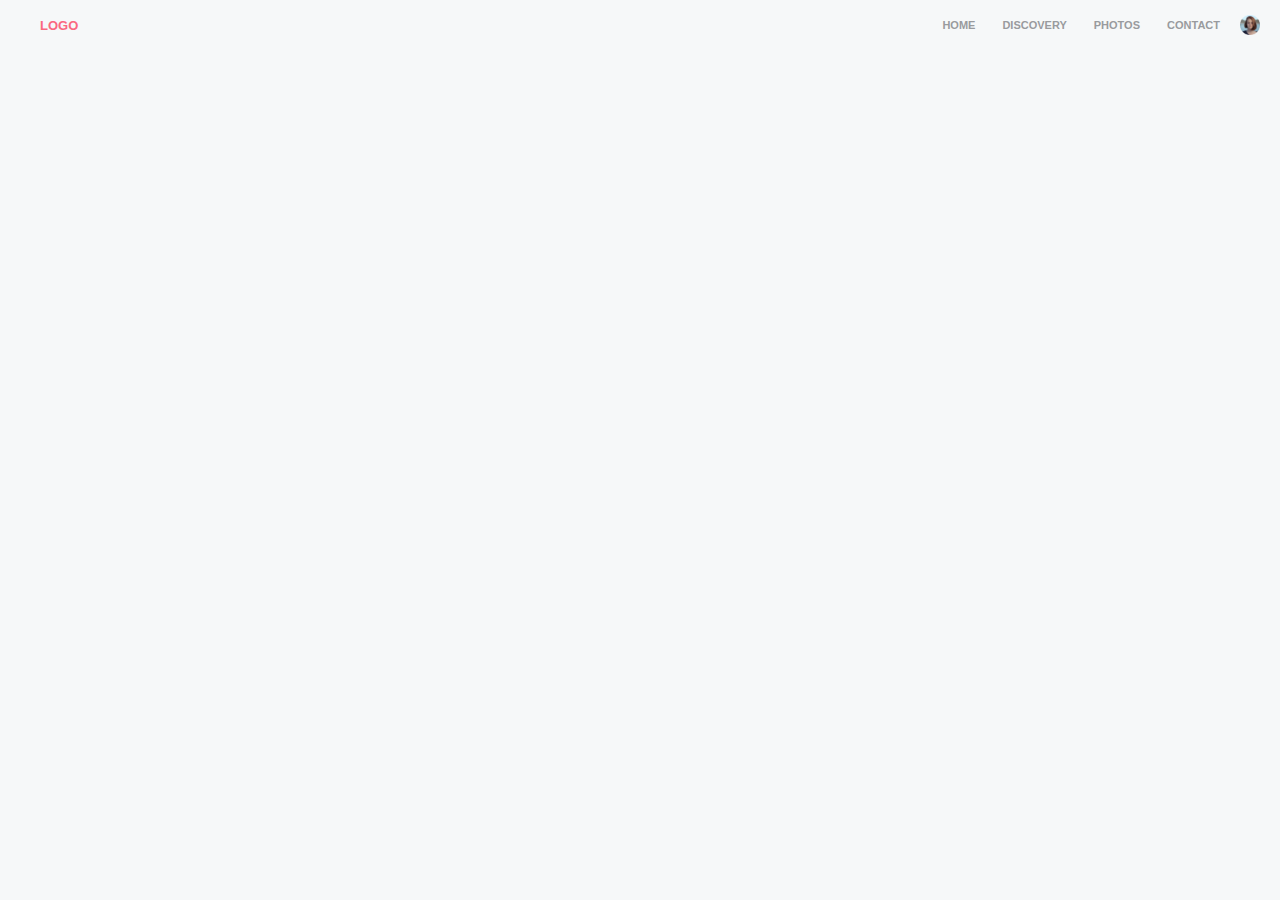
<file: index.html>
<!DOCTYPE html>
<html lang="en">
<head>
    <meta charset="UTF-8">
    <meta name="viewport" content="width=device-width, initial-scale=1.0">
    <title>JSONPlaceholder Posts</title>

    <link href="style.css" rel="stylesheet">
</head>


<body>
    <header>
        <div class="menu-icon" onclick="toggleMenu()">
            <div class="bar"></div>
            <div class="bar"></div>
            <div class="bar"></div>
        </div>
        <div class="logo">LOGO</div>
        <nav id="navbar">
            <ul>
                <li class="nav-logo">LOGO</li>
                <li><a href="page1.html" class="nav-link"><img src="./images/home.png" alt=""> HOME</a></li>
                <li><a href="page2.html" class="nav-link"><img src="./images/discover.png" alt=""> DISCOVERY</a></li>
                <li><a href="index.html" class="nav-link"><img src="./images/photos.png" alt=""> PHOTOS</a></li>
                <li><a href="#" class="nav-link"><img src="./images/mail.png" alt=""> CONTACT</a></li>
                <li class="nav-item profile"><a href="#" class="nav-link"><img src="./images/imageSmall.png" alt=""> PROFILE</a></li>
            </ul>
        </nav>
    </header>




    <div id="post-container">
    </div>
    <script src="script.js"></script>



    
<footer id="footer">
    <div class="footer-content">
        <div class="footer_firstpart">
        <div class="logo_footer">LOGO</div>
        <div class="footer-columns">
            <div class="footer-column-special">
            <a href="#">HOME</a>
            <a href="#">DISCOVERY</a>
            <a href="#">PHOTOS</a>
            <a href="#">CONTACT</a>
            </div>
            <div class="footer-column">
            <a href="#">ABOUT</a>
            <a href="#">TESTIMONIALS</a>
            <a href="#">HELP</a>
            <a href="#">ADVERTISE</a>
            </div>
            <div class="footer-column">
            <a href="#">TERMS</a>
            <a href="#">INTEGRATIONS</a>
            <a href="#">GUIDLINES</a>
            <a href="#">CAREERS</a>
            </div>
        </div>
    </div>
    <div class="footer_secondpart">
        <div class="footer_section_box">
            <div class="search-box">
                <input type="text" placeholder="Email" aria-label="Email">
                <button type="submit" class="arrow-button"></button>
            </div>
            <p class="footer-text">Stay in touch with us for the freshest products!</p>
        </div>
        
        
        <div class="footer-social">
            <a href="#"><img src="./images/instagram.png" alt="Instagram"></a>
            <a href="#"><img src="./images/twitter.png" alt="Twitter"></a>
            <a href="#"><img src="./images/facebook.png" alt="Facebook"></a>
            <a href="#"><img src="./images/path.png" alt="Path"></a>
        </div>
        </div>
    </div>
</footer>
    
<script src="HeaderFooter.js"></script>
<script src="trending.js"></script>
</body>
</html>
</file>
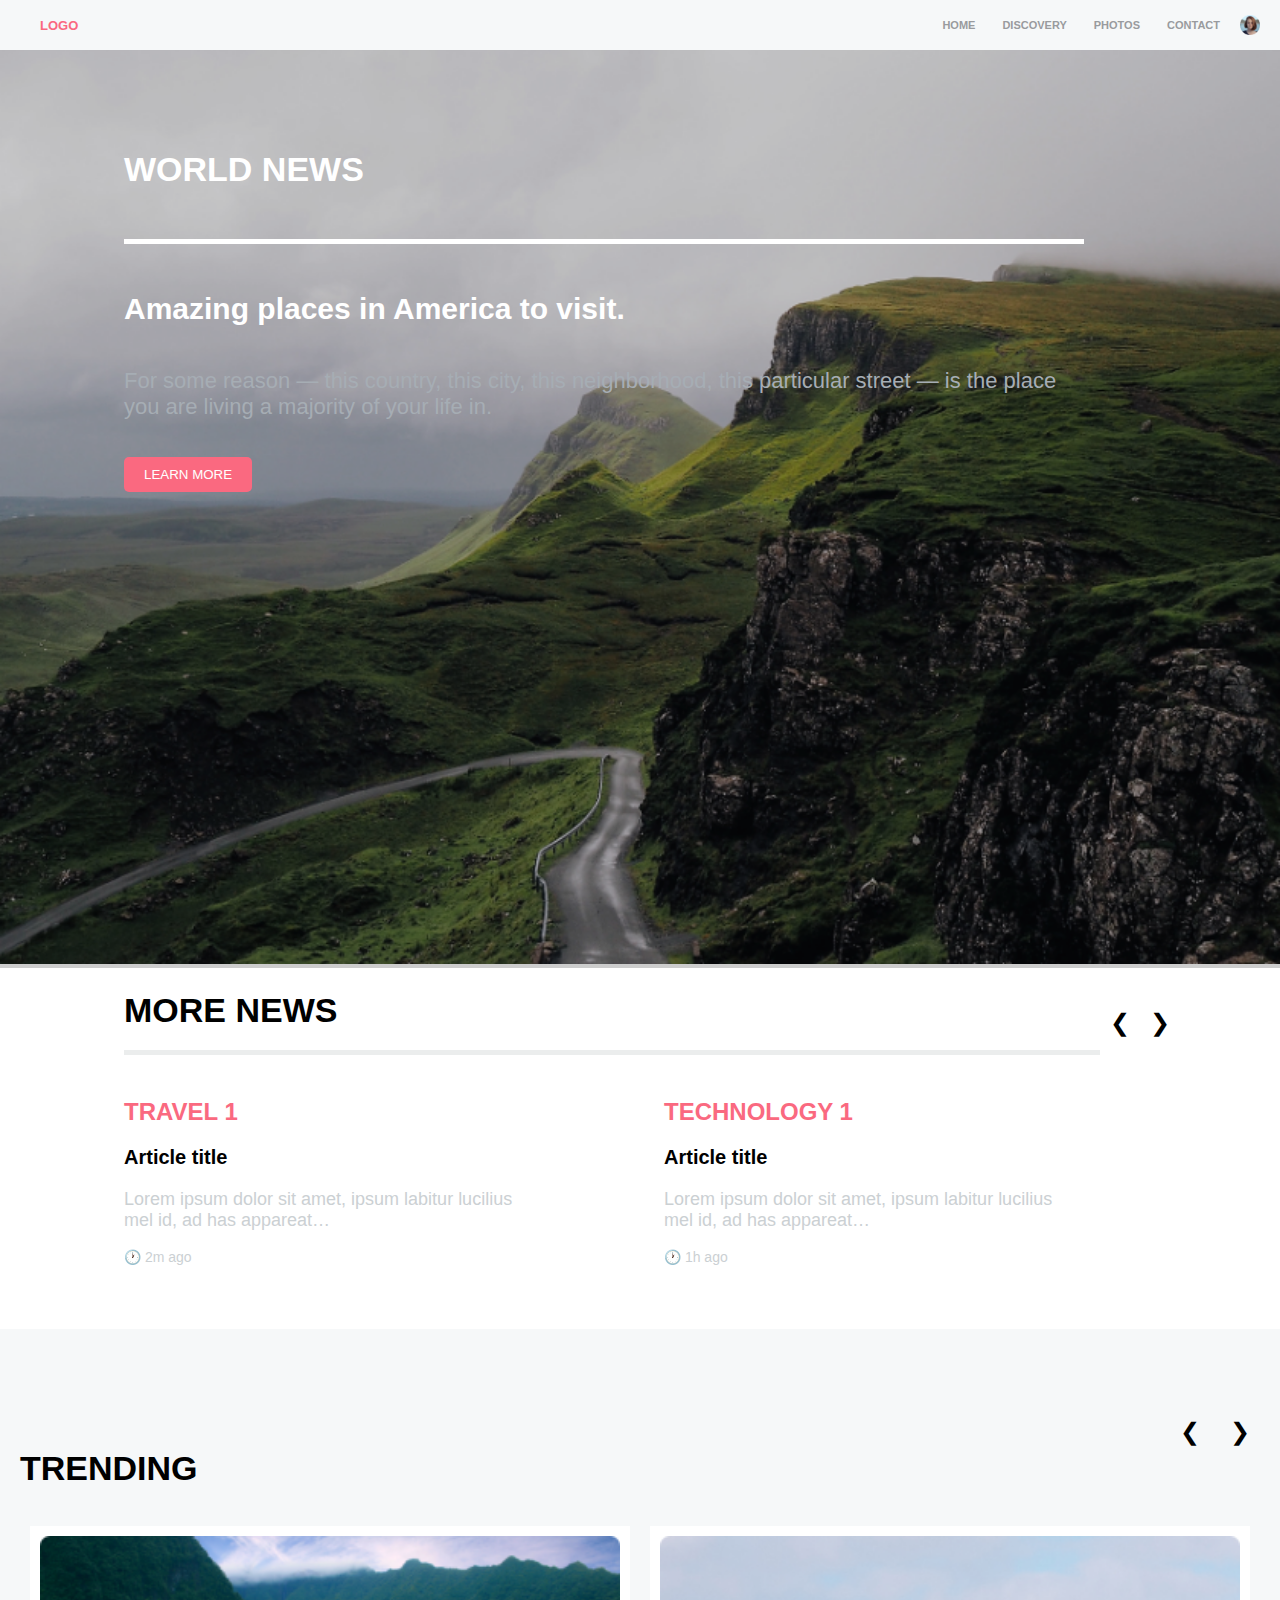
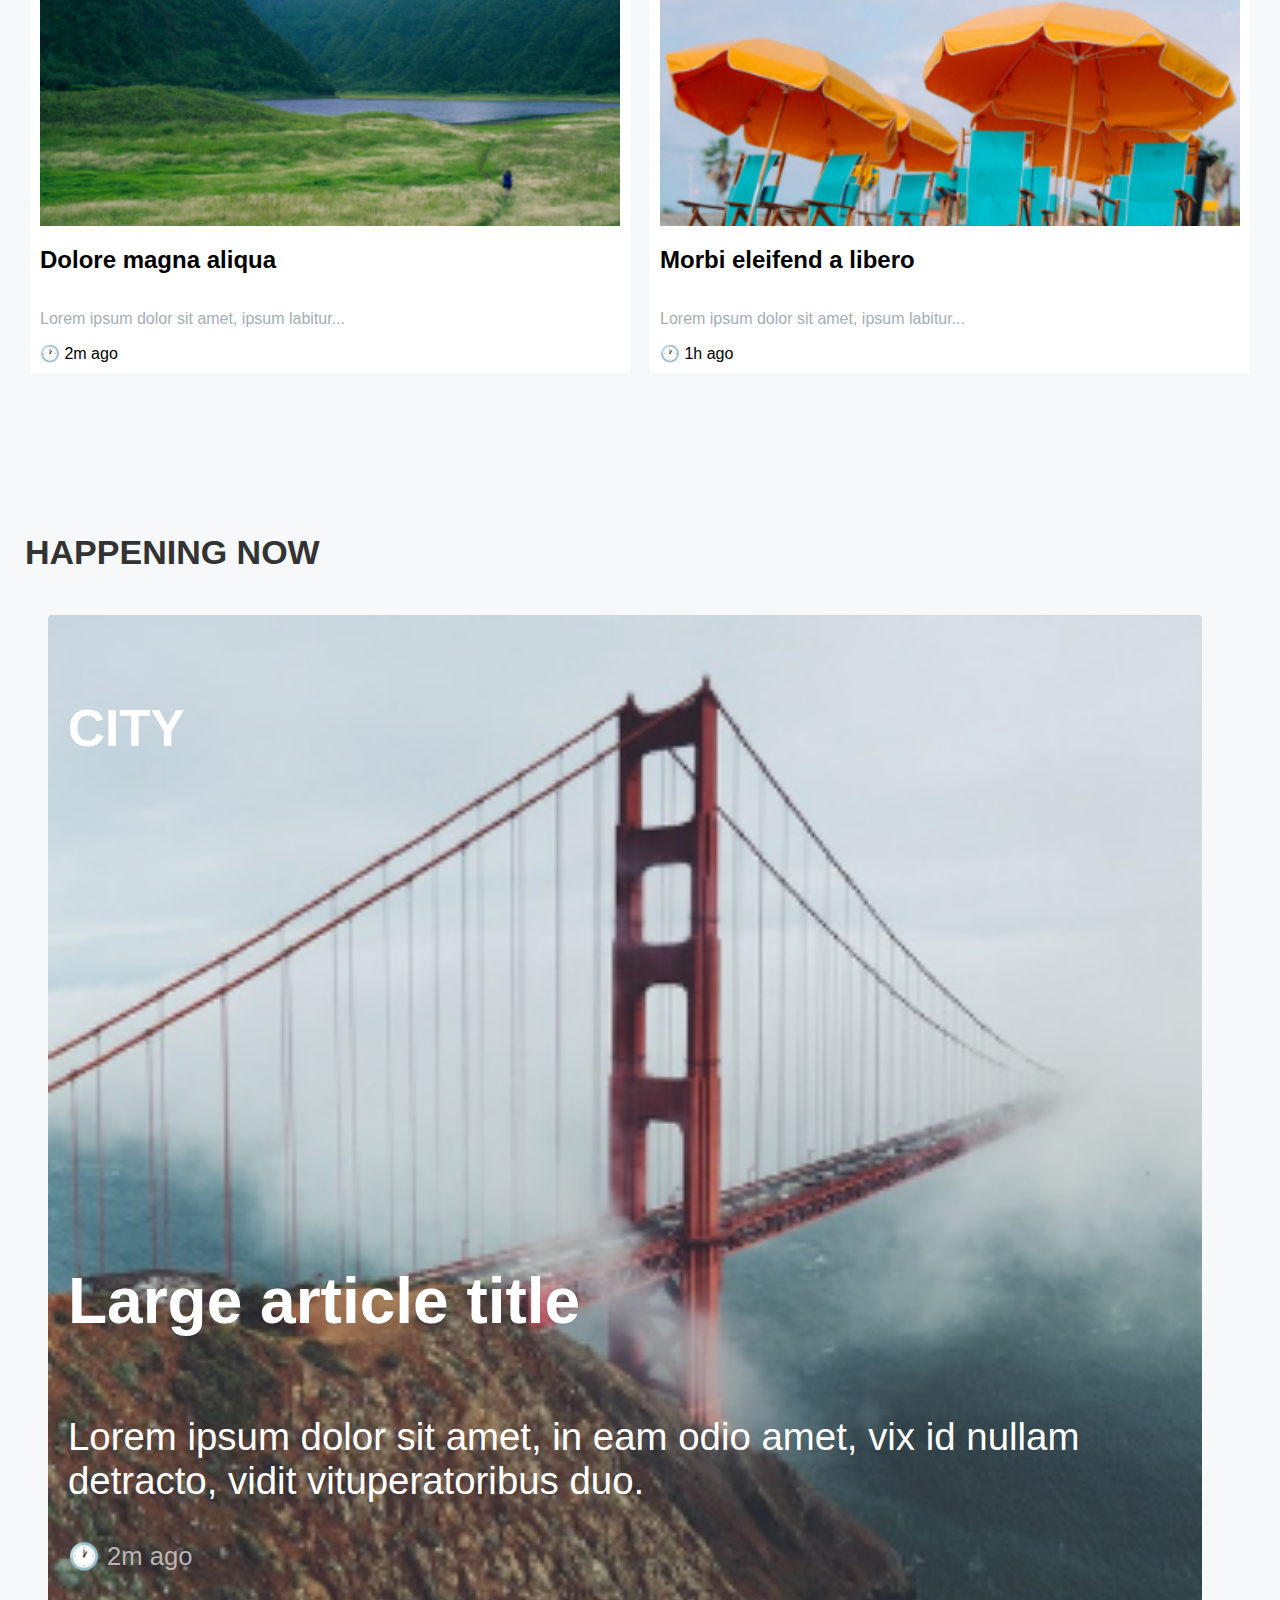
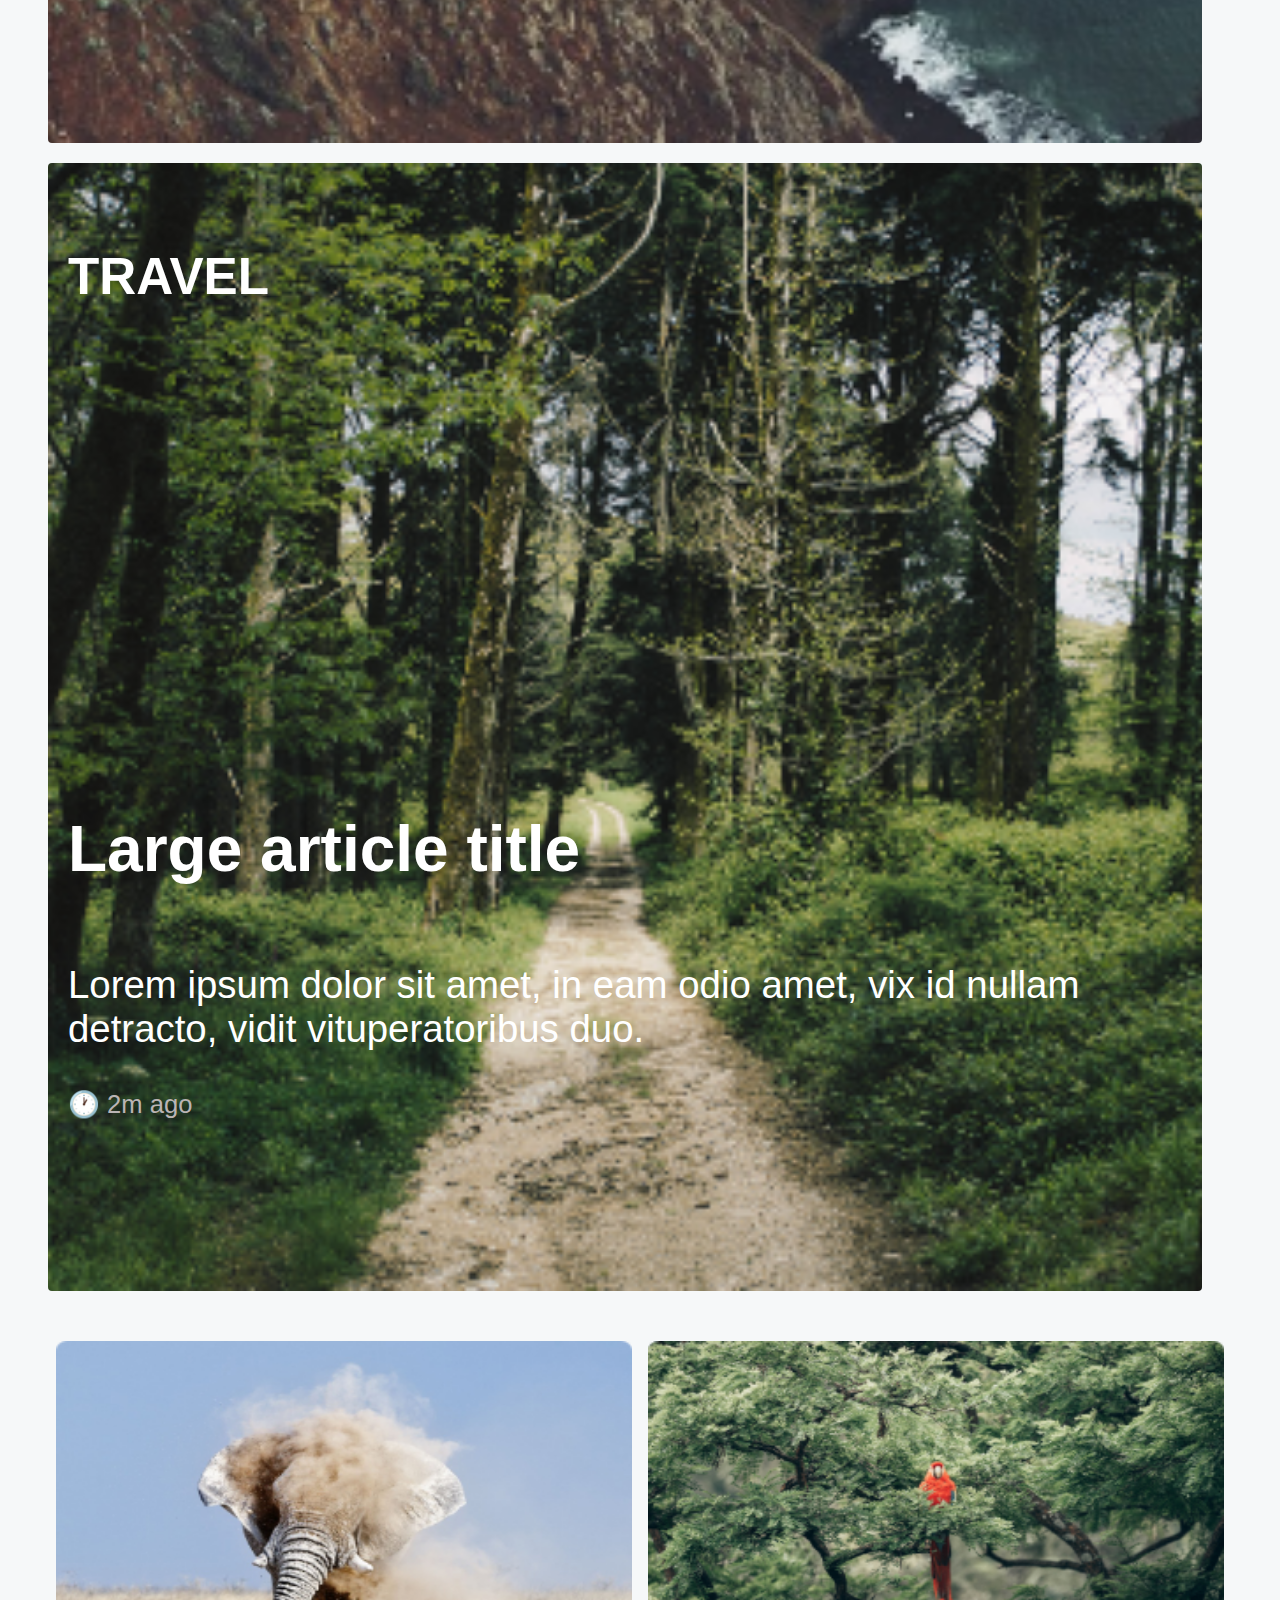
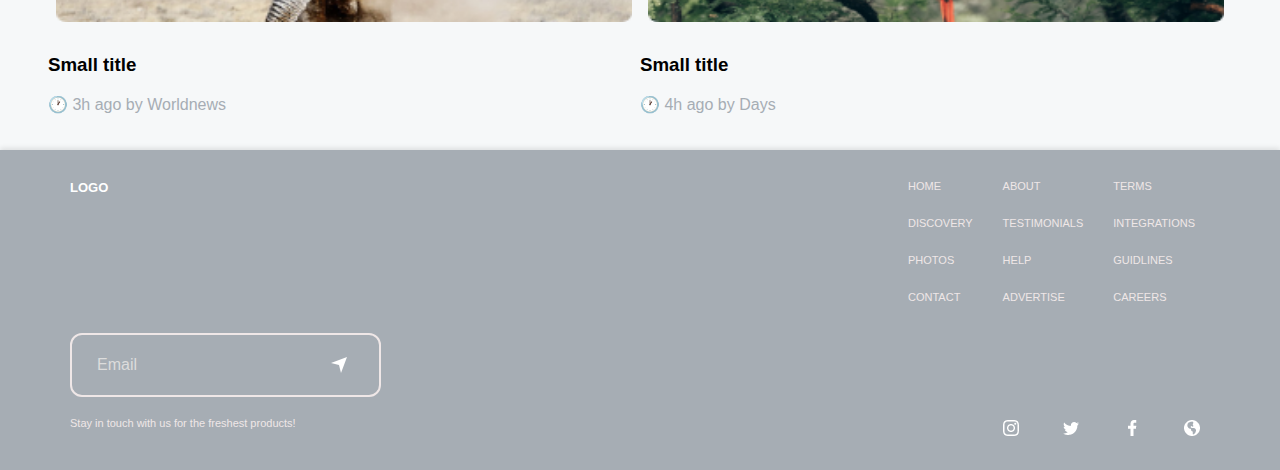
<file: page1.html>
<!DOCTYPE html>
<html lang="en">
<head>
    <meta charset="UTF-8">
    <meta name="viewport" content="width=device-width, initial-scale=1.0">
    <title>News Website</title>
    <link rel="stylesheet" href="page1.css">
</head>
<body>
<!-- ___________________________________________  header ____________________________________________ -->
    <header>
        <div class="menu-icon" onclick="toggleMenu()">
            <div class="bar"></div>
            <div class="bar"></div>
            <div class="bar"></div>
        </div>
        <div class="logo">LOGO</div>
        <nav id="navbar">
            <ul>
                <li class="nav-logo">LOGO</li>
                <li><a href="page1.html" class="nav-link"><img src="./images/home.png" alt=""> HOME</a></li>
                <li><a href="page2.html" class="nav-link"><img src="./images/discover.png" alt=""> DISCOVERY</a></li>
                <li><a href="index.html" class="nav-link"><img src="./images/photos.png" alt=""> PHOTOS</a></li>
                <li><a href="#" class="nav-link"><img src="./images/mail.png" alt=""> CONTACT</a></li>
                <li class="nav-item profile"><a href="#" class="nav-link"><img src="./images/imageSmall.png" alt=""> PROFILE</a></li>
            </ul>
        </nav>
    </header>
    <div id="profile-popup" class="profile-popup">
      <div class="popup-content">
          <span class="close">&times;</span>
          <img src="./images/imageBig.png" alt="News Image" class="slide-image">
      </div>
  </div>

<!-- ___________________________________________  world news ____________________________________________ -->
       
    <section class="world-news">
        <div class="slider-container">

          <div class="slide">
          <div class="slideTopBottom">
            <div class="slide-top">
              <img src="./images/WorldNewsImage.png" alt="News Image" class="slide-image">
              <div class="slide-text">
                <h2 class="titleOnPic">WORLD NEWS</h2>
                <h1 class="titleOnPic2">Amazing places in America to visit.</h1>
                <p class="titleOnPic3">For some reason — this country, this city, this neighborhood, this particular street — is the place you are living a majority of your life in.</p>
                <button class="learn-more-btn">LEARN MORE</button>
              </div>
            </div>
            <div class="slide-bottom">
              <div class="WorldNewsMoreMain">
                <div class="WorldNewsMoreHeader">
                  <h1 class="WorldNewsMorePart1Title">MORE NEWS</h1>
                  <div class="slide-navigation">
                    <a class="prev" onclick="changeSlide(-1)">&#10094;</a>
                    <a class="next" onclick="changeSlide(1)">&#10095;</a>
                  </div>
                </div>
                <div class="WorldNewsMorePart2">
                  <div class="WorldNewsMorePart2First">
                    <h2 class="titleUnderPic">TRAVEL 1</h2>
                    <h3 class="titleUnderPic2">Article title</h3>
                    <p class="titleUnderPic3">Lorem ipsum dolor sit amet, ipsum labitur lucilius mel id, ad has appareat…</p>
                    <p class="titleUnderPic4">🕐 2m ago</p>
                  </div>
                  <div class="WorldNewsMorePart2Second">
                    <h2 class="titleUnderPic">TECHNOLOGY 1</h2>
                    <h3 class="titleUnderPic2">Article title</h3>
                    <p class="titleUnderPic3">Lorem ipsum dolor sit amet, ipsum labitur lucilius mel id, ad has appareat…</p>
                    <p class="titleUnderPic4">🕐 1h ago</p>                  </div>
                </div>
              </div>
            </div>
          </div>
          </div>

  <div class="slide">
          <div class="slideTopBottom">
            <div class="slide-top">
              <img src="./images/WorldNewsImage2.png" alt="News Image" class="slide-image">
              <div class="slide-text">
                <h2 class="titleOnPic">WORLD NEWS 2</h2>
                <h1 class="titleOnPic2">Amazing places in America to visit 2.</h1>
                <p class="titleOnPic3">For some reason 2 — this country, this city, this neighborhood, this particular street — is the place you are living a majority of your life in.</p>
                <button class="learn-more-btn">LEARN MORE</button>
              </div>
            </div>
            <div class="slide-bottom">
              <div class="WorldNewsMoreMain">
                <div class="WorldNewsMoreHeader">
                  <h1 class="WorldNewsMorePart1Title">MORE NEWS</h1>
                  <div class="slide-navigation">
                    <a class="prev" onclick="changeSlide(-1)">&#10094;</a>
                    <a class="next" onclick="changeSlide(1)">&#10095;</a>
                  </div>
                </div>
                <div class="WorldNewsMorePart2">
                  <div class="WorldNewsMorePart2First">
                    <h2 class="titleUnderPic">TRAVEL 2</h2>
                    <h3 class="titleUnderPic2">Article title 2</h3>
                    <p class="titleUnderPic3">Lorem ipsum dolor sit amet, ipsum labitur lucilius mel id, ad has appareat…</p>
                    <p class="titleUnderPic4">🕐 2m ago</p>
                  </div>
                  <div class="WorldNewsMorePart2Second">
                    <h2 class="titleUnderPic">TECHNOLOGY 2</h2>
                    <h3 class="titleUnderPic2">Article title 2</h3>
                    <p class="titleUnderPic3">Lorem ipsum dolor sit amet, ipsum labitur lucilius mel id, ad has appareat…</p>
                    <p class="titleUnderPic4">🕐 1h ago</p>                  </div>
                </div>
              </div>
            </div>
          </div>
          </div>
        </div>
      </section>
      <script src="WorldNews.js"></script>
      
<!-- ____________________________________________  trending ____________________________________________ -->

<section class="uni-trending-section">
  <div class="trending-title-container">
    <h2 class="trending-title">TRENDING</h2>
    <!-- Slider controls -->
    <div class="trending-controls">
      <a class="uni-slider-prev">&#10094;</a>
      <a class="uni-slider-next">&#10095;</a>
    </div>
  </div>
  <div class="uni-slider-container">
  </div>
</section>

<!-- ___________________________________________  HAPPENING NOW ____________________________________________ -->

    <section class="happening-now">
      <h1 class="happeningTitle">HAPPENING NOW</h1>
      <div class="MainHappening"> 
      <div class="MainDivOfCards">
        <section class="card large" id="city">
            <h2 class="happeningTitleSmall">CITY</h2>
            <div class="content">
                <h3 class="happeningTitleSmall2">Large article title</h3>
                <p class="happeningTitleSmall3">Lorem ipsum dolor sit amet, in eam odio amet, vix id nullam detracto, vidit vituperatoribus duo.</p>
                <time class="happeningTitleSmall4">🕐 2m ago</time>
            </div>
        </section>
        <section class="card large" id="travel">
          <h2 class="happeningTitleSmall">TRAVEL</h2>
            <div class="content">
              <h3 class="happeningTitleSmall2">Large article title</h3>
              <p class="happeningTitleSmall3">Lorem ipsum dolor sit amet, in eam odio amet, vix id nullam detracto, vidit vituperatoribus duo.</p>
              <time class="happeningTitleSmall4">🕐 2m ago</time>
          </div>
        </section>
      </div>

      <div class="MainDivOfHappening">
        <section class="card small" id="news">
          <div class="happening1">
            <img src="./images/happening3.png" alt="News Image" class="happening1img">
            <h3 class="happeningSmallTitle">Small title</h3>
            <p class="happeningSmallText">🕐 3h ago by Worldnews</p>
          </div>
          <div class="happening2">
            <img src="./images/happening4.png" alt="News Image" class="happening1img">
            <h3 class="happeningSmallTitle">Small title</h3>
            <p class="happeningSmallText">🕐 4h ago by Days</p>
          </div>
          <div class="happening3">
            <img src="./images/happening5.png" alt="News Image" class="happening1img">
            <h3 class="happeningSmallTitle">Small title</h3>
            <p class="happeningSmallText">🕐 3h ago by Monica</p>
          </div>
        </section>
      </div>
    </div>
  </section>

<!-- ___________________________________________  footer ____________________________________________ -->

<footer id="footer">
    <div class="footer-content">
        <div class="footer_firstpart">
        <div class="logo_footer">LOGO</div>
        <div class="footer-columns">
            <div class="footer-column-special">
            <a href="#">HOME</a>
            <a href="#">DISCOVERY</a>
            <a href="#">PHOTOS</a>
            <a href="#">CONTACT</a>
            </div>
            <div class="footer-column">
            <a href="#">ABOUT</a>
            <a href="#">TESTIMONIALS</a>
            <a href="#">HELP</a>
            <a href="#">ADVERTISE</a>
            </div>
            <div class="footer-column">
            <a href="#">TERMS</a>
            <a href="#">INTEGRATIONS</a>
            <a href="#">GUIDLINES</a>
            <a href="#">CAREERS</a>
            </div>
        </div>
    </div>
    <div class="footer_secondpart">
        <div class="footer_section_box">
            <div class="search-box">
                <input type="text" placeholder="Email" aria-label="Email">
                <button type="submit" class="arrow-button"></button>
            </div>
            <p class="footer-text">Stay in touch with us for the freshest products!</p>
        </div>
        
        
        <div class="footer-social">
            <a href="#"><img src="./images/instagram.png" alt="Instagram"></a>
            <a href="#"><img src="./images/twitter.png" alt="Twitter"></a>
            <a href="#"><img src="./images/facebook.png" alt="Facebook"></a>
            <a href="#"><img src="./images/path.png" alt="Path"></a>
        </div>
        </div>
    </div>
</footer>
    
<script src="HeaderFooter.js"></script>
<script src="trending.js"></script>

</body>
</html>
</file>
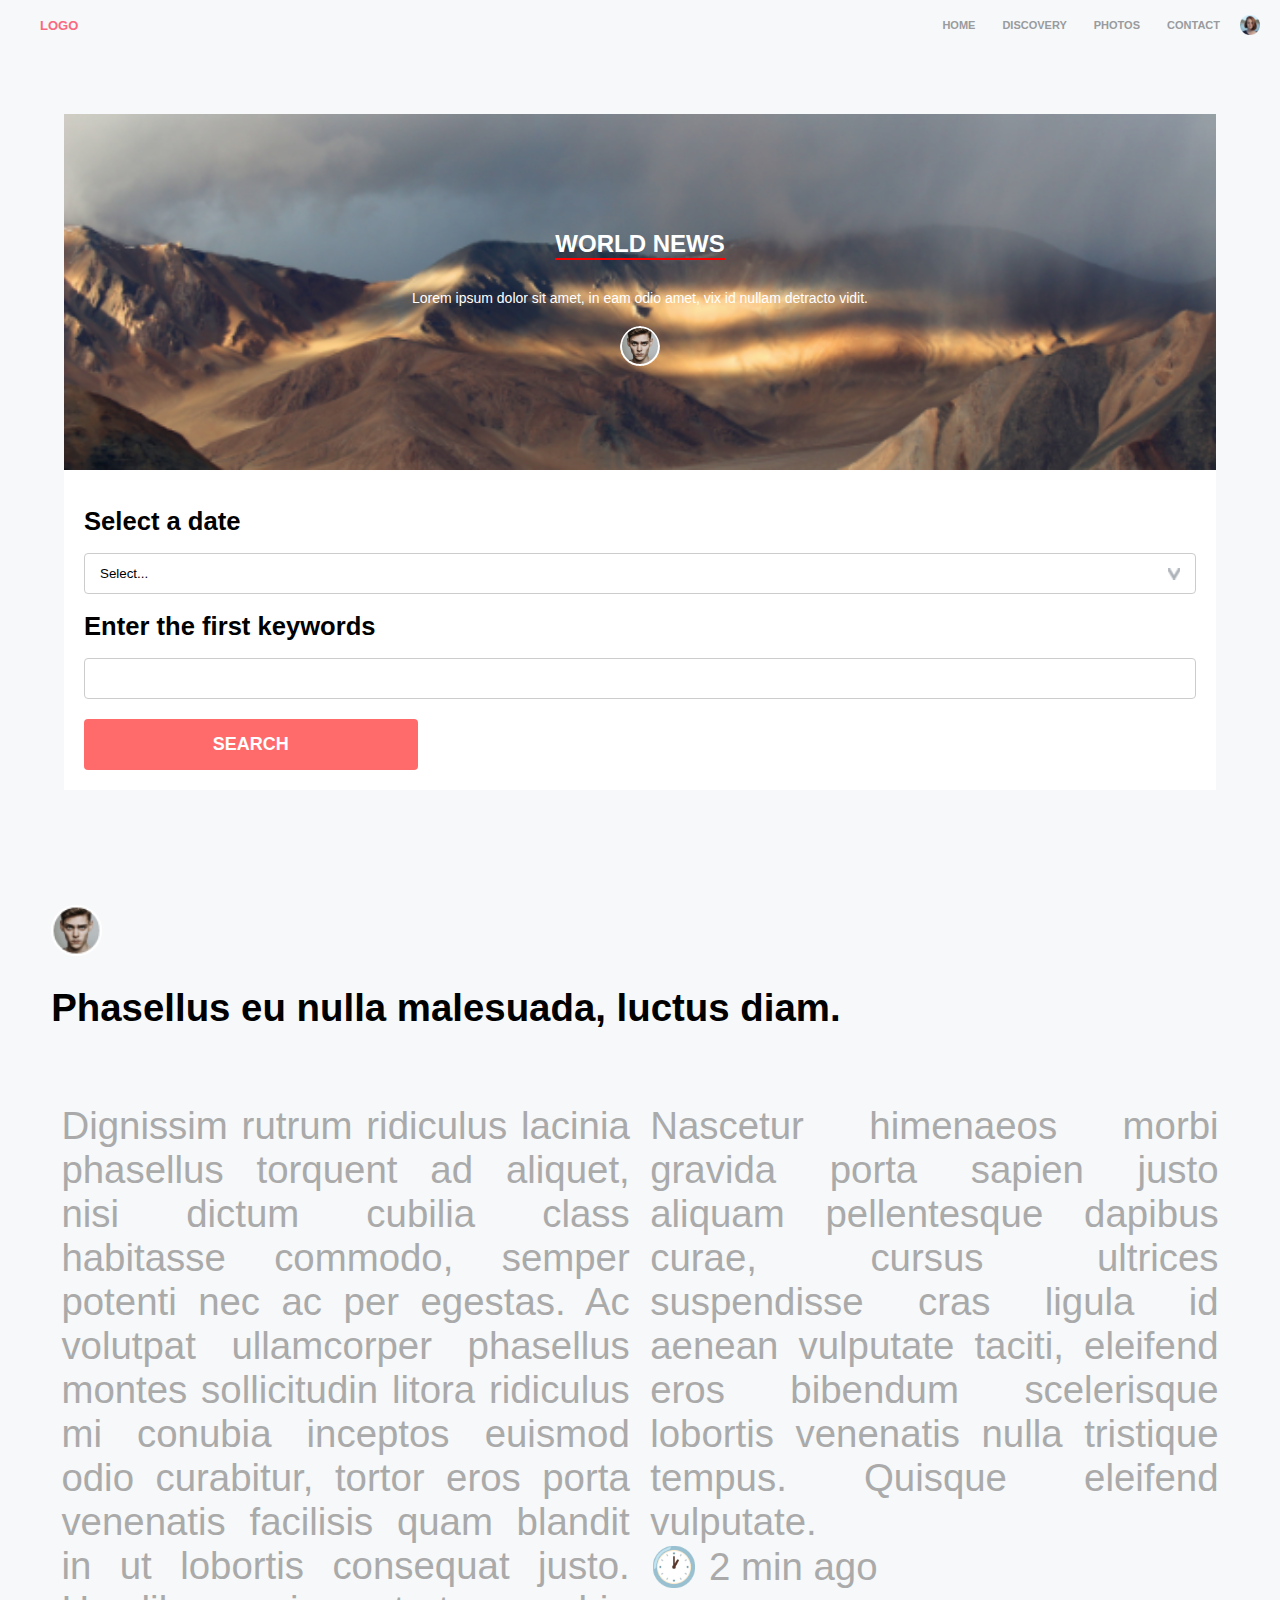
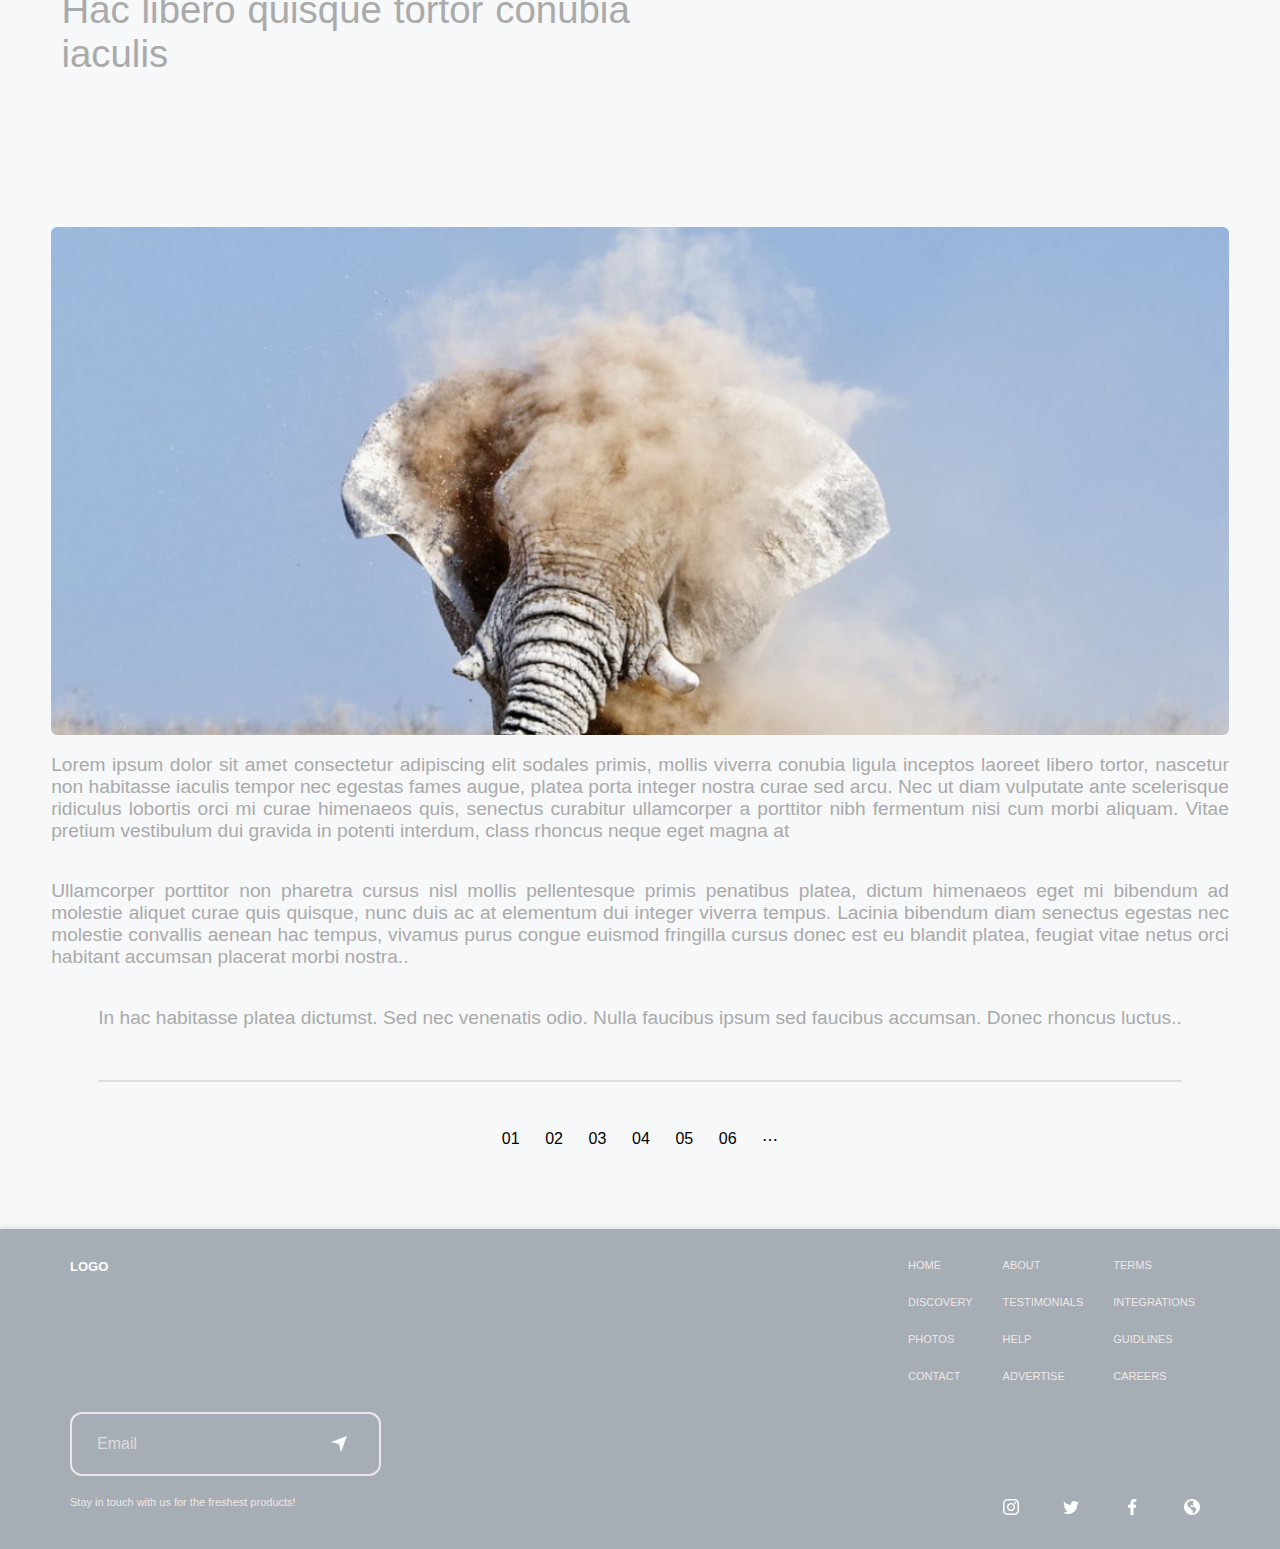
<file: page2.html>
<!DOCTYPE html>
<html lang="en">
<head>
    <meta charset="UTF-8">
    <meta name="viewport" content="width=device-width, initial-scale=1.0">
    <title>News Website</title>
    <link rel="stylesheet" href="page2.css">
</head>
<body>
<!-- ___________________________________________  header ____________________________________________ -->
    <header>
        <div class="menu-icon" onclick="toggleMenu()">
            <div class="bar"></div>
            <div class="bar"></div>
            <div class="bar"></div>
        </div>
        <div class="logo">LOGO</div>
        <nav id="navbar">
            <ul>
                <li class="nav-logo">LOGO</li>
                <li><a href="page1.html" class="nav-link"><img src="./images/home.png" alt=""> HOME</a></li>
                <li><a href="page2.html" class="nav-link"><img src="./images/discover.png" alt=""> DISCOVERY</a></li>
                <li><a href="index.html" class="nav-link"><img src="./images/photos.png" alt=""> PHOTOS</a></li>
                <li><a href="#" class="nav-link"><img src="./images/mail.png" alt=""> CONTACT</a></li>
                <li class="nav-item profile"><a href="#" class="nav-link"><img src="./images/imageSmall.png" alt=""> PROFILE</a></li>
            </ul>
        </nav>
    </header>
    <div id="profile-popup" class="profile-popup">
      <div class="popup-content">
          <span class="close">&times;</span>
          <img src="./images/imageBig.png" alt="News Image" class="slide-image">
      </div>
  </div>

<!-- ___________________________________________  world news ____________________________________________ -->
       
<section class="worldnews"> 
     <section class="hero">
        <section class="hero1">
            <h1>WORLD NEWS</h1>
            <p>Lorem ipsum dolor sit amet, in eam odio amet, vix id nullam detracto vidit.</p>
            <div class="profile-image">
                <img src="./images/avatar.png" alt="Profile Image">
            </div>
        </section>
    </section>

    <div class="search-container">
        <form class="search-form">
            <div class="form-group">
                <h1 class="textforbox">Select a date</h1>
                <select id="date-select" class="form-control">
                    <option value="" disabled selected>Select...</option>
                </select>
            </div>
            
            <div class="form-group">
                <h1 class="textforbox">Enter the first keywords</h1>
                <input type="text" id="keyword-input" class="form-control" placeholder="">
            </div>
            
            <button type="submit" class="search-button">SEARCH</button>
        </form>
    </div>
</section>   
<!-- ____________________________________________  article 1 ____________________________________________ -->

<section class="article1">
    <div class="imageTitle">
    <img src="./images/avatar.png" alt="avatar Image" class="avatarImage">
    <h1 class="articleTitle">Phasellus eu nulla malesuada, luctus diam.</h1>
    </div>
    <div class="texts">
        <p class="articleText"> Dignissim rutrum ridiculus lacinia phasellus torquent ad aliquet, nisi dictum cubilia class habitasse commodo, semper potenti nec ac per egestas. Ac volutpat ullamcorper phasellus montes sollicitudin litora ridiculus mi conubia inceptos euismod odio curabitur, tortor eros porta venenatis facilisis quam blandit in ut lobortis consequat justo. Hac libero quisque tortor conubia iaculis </p>
        <p class="articleText"> Nascetur himenaeos morbi gravida porta sapien justo aliquam pellentesque dapibus curae, cursus ultrices suspendisse cras ligula id aenean vulputate taciti, eleifend eros bibendum scelerisque lobortis venenatis nulla tristique tempus. Quisque eleifend vulputate. <br> 🕐 2 min ago</p>
    
    </div>
</section>


<!-- ___________________________________________  article 2 ____________________________________________ -->
<section class="article2">
    <img src="./images/page2image2.png" alt="content Image" class="contentImage">
    <p class="article2Text"> Lorem ipsum dolor sit amet consectetur adipiscing elit sodales primis, mollis viverra conubia ligula inceptos laoreet libero tortor, nascetur non habitasse iaculis tempor nec egestas fames augue, platea porta integer nostra curae sed arcu. Nec ut diam vulputate ante scelerisque ridiculus lobortis orci mi curae himenaeos quis, senectus curabitur ullamcorper a porttitor nibh fermentum nisi cum morbi aliquam. Vitae pretium vestibulum dui gravida in potenti interdum, class rhoncus neque eget magna at </p>
    <p class="article2Text"> Ullamcorper porttitor non pharetra cursus nisl mollis pellentesque primis penatibus platea, dictum himenaeos eget mi bibendum ad molestie aliquet curae quis quisque, nunc duis ac at elementum dui integer viverra tempus. Lacinia bibendum diam senectus egestas nec molestie convallis aenean hac tempus, vivamus purus congue euismod fringilla cursus donec est eu blandit platea, feugiat vitae netus orci habitant accumsan placerat morbi nostra.. </p>
    <p class="article2Text1"> In hac habitasse platea dictumst. Sed nec venenatis odio. Nulla faucibus ipsum sed faucibus accumsan. Donec rhoncus luctus.. </p>
    <div class="likePageNumerations">
        <p class="numbers"> 01 </p>
        <p class="numbers"> 02 </p>
        <p class="numbers"> 03 </p>
        <p class="numbers"> 04 </p>
        <p class="numbers"> 05 </p>
        <p class="numbers"> 06 </p>
        <p class="numbers"> ⋯ </p>
    </div>

</section>


<!-- ___________________________________________  footer ____________________________________________ -->

<footer id="footer">
    <div class="footer-content">
        <div class="footer_firstpart">
        <div class="logo_footer">LOGO</div>
        <div class="footer-columns">
            <div class="footer-column-special">
            <a href="#">HOME</a>
            <a href="#">DISCOVERY</a>
            <a href="#">PHOTOS</a>
            <a href="#">CONTACT</a>
            </div>
            <div class="footer-column">
            <a href="#">ABOUT</a>
            <a href="#">TESTIMONIALS</a>
            <a href="#">HELP</a>
            <a href="#">ADVERTISE</a>
            </div>
            <div class="footer-column">
            <a href="#">TERMS</a>
            <a href="#">INTEGRATIONS</a>
            <a href="#">GUIDLINES</a>
            <a href="#">CAREERS</a>
            </div>
        </div>
    </div>
    <div class="footer_secondpart">
        <div class="footer_section_box">
            <div class="search-box">
                <input type="text" placeholder="Email" aria-label="Email">
                <button type="submit" class="arrow-button"></button>
            </div>
            <p class="footer-text">Stay in touch with us for the freshest products!</p>
        </div>
        
        
        <div class="footer-social">
            <a href="#"><img src="./images/instagram.png" alt="Instagram"></a>
            <a href="#"><img src="./images/twitter.png" alt="Twitter"></a>
            <a href="#"><img src="./images/facebook.png" alt="Facebook"></a>
            <a href="#"><img src="./images/path.png" alt="Path"></a>
        </div>
        </div>
    </div>
</footer>
    
<script src="HeaderFooter.js"></script>
<script src="trending.js"></script>

</body>
</html>
</file>
<file: style.css>
body {
    font-family: Arial, sans-serif;
    margin: 0px;
    max-width: 100%;
  overflow-x: hidden;
  background-color:#F6F8F9 ;
}
.profile-popup {
  display: none; 
  position: fixed; 
  z-index: 100; 
  left: 0;
  top: 0;
  width: 100%; 
  height: 100%; 
  overflow: auto; 
  background-color: rgb(0,0,0); 
  background-color: rgba(0,0,0,0.4); 
}

.popup-content {
  margin: 15% auto; 
  padding: 20px;
  width: 80%; 
  display: flex;
  justify-content: center;
}

.close {
  color: #aaa;
  float: right;
  font-size: 28px;
  font-weight: bold;
}

.close:hover,
.close:focus {
  color: black;
  text-decoration: none;
  cursor: pointer;
}






/* _________________________________________________________ */

#post-container {
    display: flex;
    flex-wrap: wrap;
    gap: 20px;
    justify-content: center;
}

.post-card {
    border: 1px solid #ccc;
    border-radius: 10px;
    padding: 20px;
    width: 300px;
    background-color: #fff;
    box-shadow: 0 2px 4px rgba(0, 0, 0, 0.1);
    transition: transform 0.2s;
}

.post-card:hover {
    transform: translateY(-5px);
}

.post-card h2 {
    font-size: 1.5rem;
    margin: 0 0 10px;
}

.post-card p {
    font-size: 1rem;
    color: #444;
}

/* _________________________________________________________ */
/* ____________________________________________________ mobile-header ____________________________________________________*/
header {
    display: flex;
    justify-content: space-between;
    align-items: center;
    background-color: #F6F8F9;
    height: 50px;
    padding: 0 20px;
}

.bar {
    display: block;
    width: 25px;
    height: 3px;
    margin: 5px auto;
    background-color: #333;
}

.logo {
    font-size: 13px;
    color: #FA6980;
    font-weight: bold;
}

nav ul {
    align-items: center;
    list-style-type: none;
    display: none;
}

nav ul.show {
    display: flex;
    flex-direction: column;
    align-items: center;
    position: fixed;
    width: 70%;
    height: 100vh;
    top: 0;
    left: 0;
    z-index: 10;
    padding-top: 50px;
    box-shadow: 0 4px 8px rgba(0,0,0,0.5);
    overflow-y: auto;
    background-color: #F6F8F9;
    margin-top: 0px;
}

nav ul.show li {
    display: block;
    width: 100%;
    padding: 30px;
}

nav ul li a.nav-link {
    display: flex;
    align-items: center;
    gap: 30px;
    text-decoration: none;
    color: #999b9e;
    font-size: 11px;
}

nav ul li a.nav-link img {
    width: 20px;
    height: auto;
}

.nav-item.profile a.nav-link {
    display: flex;
    align-items: center;
    font-size: 11px;
    margin-left: -7px;
}

.nav-item.profile a.nav-link img {
    width: 30px;
    height: auto;
}

.nav-link.active {
    color: #000; 
}

.show-logo {
    position: absolute;
    top: 0;
    left: 50%; 
    transform: translateX(-50%); 
    z-index: 12; 
    background-color: #F6F8F9; 
    padding-top: 20px; 
}

.nav-logo {
    font-size: 13px;
    color: #FA6980;
    font-weight: bold; 
}


/* ____________________________________________________mobile-footer ____________________________________________________*/
footer {
    display: none; 
    padding: 20px;
    box-shadow: 0 -2px 5px rgba(0,0,0,0.1);
    background-color: #A6ADB4;
}

.footer-content {
    display: flex;
    flex-direction: column;
}

.footer-column {
    display: flex;
    flex-direction: column;
    margin-bottom: 20px;
    margin-right: 30px;
    margin-left: 30px;
    margin-top: 58px;
    gap: 15px;
}

.footer-column a {
    display: block;
    color: #EFE7E7;
    margin-bottom: 10px;
    text-decoration: none;
    text-transform: uppercase;
    font-size: 11px;
}

.footer-social a {
    margin: 0 10px;
    display: inline-block;
    margin-left: 30px;
}

.footer-social img {
    width: 16px;
    height: 16px;
}

nav ul #footer {
    display: block; 
    width: 100%; 
    margin-left: -40px;
    height: 100vh;
}

.footer-columns {
    display: flex;
}

.logo_footer,
.footer_section_box,
.footer-column-special {
    display: none;
}




@media (min-width: 768px) {
    /* ____________________________________________________ tablet-header ____________________________________________________*/
    .logo {
        flex-grow: 1;
        margin-bottom: 17px;
        margin-top: 18px;
        margin-left: 20px;
    }

    nav ul {
        margin: 0;
        display: flex;
    }

    nav ul li {
        display: block;
        margin-bottom:19px;
        margin-top: 19px;
        margin-left: 27px;
        font-size: 11px;
        font-weight: bold;
    }

    .menu-icon {
        display: none;
    }

    nav ul li a.nav-link img {
        display: none; 
    }

    .nav-item.profile a.nav-link {
        background: url('./images/imageSmall.png') no-repeat center center;
        background-size: contain;
        text-indent: -9999px; 
        padding: 10px;
        display: inline-block;
    }

        .show-logo {
        position: static; 
        transform: none; 
        padding-top: 0; 
    }

    .nav-logo {
        display: none;
    }

 /* ____________________________________________________ tablet-footer ____________________________________________________ */

 .footer-content {
    padding: 10px 50px;
    display: flex;
    flex-direction: column;
    justify-content: space-between;
}

.footer-columns {
    flex-direction: row;
    justify-content: center;
}

.footer-column,
.footer-column-special {
    margin: 0 15px;
}

.footer-social {
    margin-top: 0;
}

.logo_footer {
    display: block;
    font-size: 13px;
    color: white;
    font-weight: bold;
}
.footer_section_box {
    display: block;
}

.footer_firstpart{
display: flex;
flex-direction: row;
justify-content: space-between;
}

.footer_secondpart{
display: flex;
flex-direction: row;
justify-content: space-between;
align-items: flex-end;
}

.footer-column-special {
    display: flex;
    flex-direction: column;
    gap: 15px;
}

.footer-column-special a{
    display: block;
    color: #EFE7E7;
    margin-bottom: 10px;
    text-decoration: none;
    text-transform: uppercase;
    font-size: 11px;
}

.search-box {
    display: flex;
    align-items: center;
    background-color: transparent; 
    border: 2px solid #EFE7E7; 
    border-radius: 12px; 
    padding: 5px 15px;
    max-width: 500px; 
    margin: 20px auto; 
}

.search-box input[type="text"] {
    flex-grow: 1; 
    background-color: transparent; 
    border: none;
    padding: 10px;
    color: white; 
    font-size: 16px; 
}

.search-box input[type="text"]::placeholder {
    color: #dcdcdc; 
}

.search-box button {
    background-color: transparent; 
    border: none;
    cursor: pointer;
    padding: 0 10px;
    color: white; 
    font-size: 20px; 
}

.search-box input[type="text"]:focus,
.search-box button:focus {
    outline: none;
}

.search-box:hover {
    border: 2px solid #a0a0a0; 
    transition: border 0.3s ease-in-out;
}

.search-box button:hover {
    background-color: #e0e0e0;
    border-radius: 50%; 
}

.footer-text{
    color:#EFE7E7;
    font-size: 11px;
}

.arrow-button {
    background-image: url('./images/send.png');
    background-repeat: no-repeat;
    background-position: center;
    border: none;
    width: 50px; 
    height: 50px; 
    cursor: pointer; 
  }
}





@media (min-width: 1440px) {
    /* ____________________________________________________ desktop-header ____________________________________________________ */

    
    /* ____________________________________________________ desktop-footer ____________________________________________________ */
    .footer-column a {
        margin-right: 20px;
        font-size: 14px;
           }
         
       .footer-social a {
       margin: 0 10px;
       }
         
       .footer-content {
       padding: 11px 51px;
       display: flex;
       flex-direction: row;
       justify-content: space-between;
       }
         
      .footer-columns {
       margin-left: 40px;
      }
         
      .footer-column-special a {
        font-size: 14px;
       }
         
     .footer_section_box {
       margin-right: 80px;
       }
         
      .footer_firstpart {
      display: flex;
      flex-direction: row;
      justify-content: space-between;
     }
         
     .footer_secondpart {
       display: flex;
      flex-direction: row;
      justify-content: space-between;
       align-items: baseline;
       }
     }
</file>
<file: page1.css>
body {
    font-family: Arial, sans-serif;
    margin: 0px;
    max-width: 100%;
  overflow-x: hidden;
}
.profile-popup {
  display: none; 
  position: fixed; 
  z-index: 100; 
  left: 0;
  top: 0;
  width: 100%; 
  height: 100%; 
  overflow: auto; 
  background-color: rgb(0,0,0); 
  background-color: rgba(0,0,0,0.4); 
}

.popup-content {
  margin: 15% auto; 
  padding: 20px;
  width: 80%; 
  display: flex;
  justify-content: center;
}

.close {
  color: #aaa;
  float: right;
  font-size: 28px;
  font-weight: bold;
}

.close:hover,
.close:focus {
  color: black;
  text-decoration: none;
  cursor: pointer;
}

/* ____________________________________________________ mobile-header ____________________________________________________*/
header {
    display: flex;
    justify-content: space-between;
    align-items: center;
    background-color: #F6F8F9;
    height: 50px;
    padding: 0 20px;
}

.bar {
    display: block;
    width: 25px;
    height: 3px;
    margin: 5px auto;
    background-color: #333;
}

.logo {
    font-size: 13px;
    color: #FA6980;
    font-weight: bold;
}

nav ul {
    align-items: center;
    list-style-type: none;
    display: none;
}

nav ul.show {
    display: flex;
    flex-direction: column;
    align-items: center;
    position: fixed;
    width: 70%;
    height: 100vh;
    top: 0;
    left: 0;
    z-index: 10;
    padding-top: 50px;
    box-shadow: 0 4px 8px rgba(0,0,0,0.5);
    overflow-y: auto;
    background-color: #F6F8F9;
    margin-top: 0px;
}

nav ul.show li {
    display: block;
    width: 100%;
    padding: 30px;
    
}

nav ul li a.nav-link {
    display: flex;
    align-items: center;
    gap: 30px;
    text-decoration: none;
    color: #999b9e;
    font-size: 11px;
}

nav ul li a.nav-link img {
    width: 20px;
    height: auto;
}

.nav-item.profile a.nav-link {
    display: flex;
    align-items: center;
    font-size: 11px;
    margin-left: -7px;
    
}

.nav-item.profile a.nav-link img {
    width: 30px;
    height: auto;
    
}

.nav-link.active {
    color: #000; 
}

.show-logo {
    position: absolute;
    top: 0;
    left: 50%; 
    transform: translateX(-50%); 
    z-index: 12; 
    background-color: #F6F8F9; 
    padding-top: 20px; 
}

.nav-logo {
    font-size: 13px;
    color: #FA6980;
    font-weight: bold; 
}

/* ____________________________________________________ mobile / page 1 / World News ____________________________________________________ */

.slider-container {
    position: relative;
    max-width: 100%;
    margin: auto;
    overflow: hidden;
  }
  
  .slide {
    display: flex;
    flex-direction: column;
    justify-content: center;
    align-items: center;
  }
  
  .slide-image {
    height: auto;
  }
  
  .slide-text {
    position: absolute;
    bottom: 0;
    background: rgba(0, 0, 0, 0.2);
    color: white;
    height: 100%;
    margin-top: 50px;
    display: flex;
    flex-direction: column;
    align-items: flex-start;
  }

  .titleOnPic {
    margin-top: 100px;
    font-size: 34px;
    margin-left: 24px;
    border-bottom: 5px solid white;
    padding-bottom: 50px; 
    width: 75%;
  }

  .titleOnPic2{
    font-size: 30px;
    margin-left: 24px;
    padding-right: 30px;
    width: 75%;
  }

  .titleOnPic3{
    font-size: 22px;
    margin-left: 24px;
    padding-right: 30px;
    width: 75%;
  }
  
  .learn-more-btn {
    background-color: #FA6980;
    color: white;
    border: none;
    border-radius: 5px;
    padding: 10px 20px;
    text-transform: uppercase;
    margin-top: 15px;
    margin-left: 24px;
    cursor: pointer;
  }
  
  .titleUnderPic {
    font-size: 24px;
    margin-left: 24px;
    color: #FA6980;
  }

  .titleUnderPic2 {
    font-size: 20px;
    margin-left: 24px;
    width: 75%;
  }

  .titleUnderPic3 {
    font-size: 18px;
    margin-left: 24px;
    color: #CBD0D3;
    width: 75%;
  }

  .titleUnderPic4 {
    font-size: 14px;
    margin-left: 24px;
    color: #CBD0D3;
  }

  .prev {
    left: 10px;
  }
  
  .next {
    right: 10px;
  }
  
  .prev:hover, .next:hover {
    background-color: rgba(164, 151, 151, 0.8);
  }

.slide-top {
    position: relative;
  }
  
  .WorldNewsMoreMain {
    display: flex;
    flex-direction: column;
  }
  
  .WorldNewsMorePart2First {
    flex-basis: 50%;
    margin-bottom: 50px;
  }
  
  .WorldNewsMorePart2Second {
    flex-basis: 50%;
  }
  
  .WorldNewsMoreHeader {
    display: flex;
    align-items: center;
    justify-content: space-between;
  }
  
  .WorldNewsMorePart1Title {
    flex: 1;
    font-size: 34px;
    margin-left: 24px;
    border-bottom: 5px solid #EBEDED;
    padding-bottom: 20px; 
  }
  
  .slide-navigation {
    display: flex;
    align-items: center;
  }
  
  .prev, .next {
    color: black;
    text-decoration: none;
    margin: 0 5px;
    font-size: 24px;
    display: flex;
    align-items: center;
    justify-content: center;
    border-radius: 50%;
    height: 30px;
    width: 30px;
    text-align: center; 
  }
  
/* ____________________________________________________ mobile /  Trending ____________________________________________________ */

.trending-title{
  margin-top: 100px;
  font-size: 34px;
}

.uni-trending-section {
  overflow: hidden;
  position: relative;
  padding: 20px;
  background-color:#F6F8F9 ;
}

.uni-slider-container {
  position: relative;
  width: 100%;
  display: flex;
  flex-direction: column;
  align-items: center;
}

.uni-slide-item {
  box-sizing: border-box;
  padding: 10px; 
  width: 100%; 
  flex-direction: column;
  background-color: white;
  margin-bottom: 40px;
}

.trending-title-container {
  display: flex;
  align-items: center;
  justify-content: space-between;
}

p {
  color: #A6ADB4;
}

.trending-controls {
  display: flex;
  align-items: center;
}

.uni-slider-prev,
.uni-slider-next {
  cursor: pointer;
  color: black;
  font-size: 24px;
  border-radius: 50%;
  user-select: none;
  padding: 5px 10px; 
  margin-left: 10px; 
  text-decoration: none; 
}

.uni-slider-prev {
  left: 10px; 
}

.uni-slider-next {
  right: 10px; 
}

  /* _____________________________ mobile / happening _____________________________ */
.happening-now {
background-color: #F6F8F9;
display: flex;
flex-direction: column;
align-items:center;
}

.happeningTitle {
  margin-top: 100px;
  font-size: 34px;
  margin-left: 50px;
  width: 100%;
  color: #333;
}

  .card {
    margin: 20px;
    border-radius: 4px;
}

.card.large{
  background-color: #fff;
  background-size: cover;
  background-position: center; 
  color: #333;
  padding: 20px; 
  position: relative;
}

.card.large h2, .card.small h2 {
  margin: 0;
  color: #fff; 
}

.card.large h3, .card.small h3 {
  margin-top: 20px; 
}

.happening1img {
  width: 93.5vw;
  height: 45vw;
  margin-top: 30px;
}

#city {
    background-image: url('./images/happening1.png');
    width: 87vw;
    height: 85vw;
}

#travel {
    background-image: url('./images/happening2.png');
    width: 87vw;
    height: 85vw;
}

.happeningTitleSmall {
  font-size: 5vw;
  padding-top: 5vw;
}

.happeningTitleSmall2{
  font-size: 7vw;
  color: white;
  padding-top: 18vw;
}

.happeningTitleSmall3{
  font-size: 5vw;
  color: white;
  padding-top: 3vw;
}

.happeningTitleSmall4{
  font-size: 4vw;
  color: rgb(186, 180, 180);
  padding-top: 1vw;
}

/* ____________________________________________________mobile-footer ____________________________________________________*/
footer {
    display: none; 
    padding: 20px;
    box-shadow: 0 -2px 5px rgba(0,0,0,0.1);
    background-color: #A6ADB4;
}

.footer-content {
    display: flex;
    flex-direction: column;
}

.footer-column {
    display: flex;
    flex-direction: column;
    margin-bottom: 20px;
    margin-right: 30px;
    margin-left: 30px;
    margin-top: 58px;
    gap: 15px;
}

.footer-column a {
    display: block;
    color: #EFE7E7;
    margin-bottom: 10px;
    text-decoration: none;
    text-transform: uppercase;
    font-size: 11px;
}

.footer-social a {
    margin: 0 10px;
    display: inline-block;
    margin-left: 30px;
}

.footer-social img {
    width: 16px;
    height: 16px;
}

nav ul #footer {
    display: block; 
    width: 100%; 
    margin-left: -40px;
    height: 100vh;
}

.footer-columns {
    display: flex;
}

.logo_footer,
.footer_section_box,
.footer-column-special {
    display: none;
}

@media (min-width: 768px) {
    /* ____________________________________________________ tablet-header ____________________________________________________*/
    .logo {
        flex-grow: 1;
        margin-bottom: 17px;
        margin-top: 18px;
        margin-left: 20px;
    }

    nav ul {
        margin: 0;
        display: flex;
    }

    nav ul li {
        display: block;
        margin-bottom:19px;
        margin-top: 19px;
        margin-left: 27px;
        font-size: 11px;
        font-weight: bold;
    }

    .menu-icon {
        display: none;
    }

    nav ul li a.nav-link img {
        display: none; 
    }

    .nav-item.profile a.nav-link {
        background: url('./images/imageSmall.png') no-repeat center center;
        background-size: contain;
        text-indent: -9999px; 
        padding: 10px;
        display: inline-block;
    }

        .show-logo {
        position: static; 
        transform: none; 
        padding-top: 0; 
    }

    .nav-logo {
        display: none;
    }

/* ____________________________________________________ tablet /  World News ____________________________________________________ */
  
  .slide-image {
    width: 100%;
  }
  
  .slide-text {
    width: 100%;
    padding-left: 100px;
  }

  
  .WorldNewsMoreMain {
    display: flex;
    flex-direction: column;
    padding-left: 100px;
    padding-right: 100px;
  }
  
  .WorldNewsMorePart2 {
    display: flex;
    flex-direction: row;
  }
  

  /* ____________________________________________________ tablet / trending ____________________________________________________ */

  .trending-title{
    margin-top: 100px;
    font-size: 34px;
  }
  
  .uni-trending-section {
    overflow: hidden;
    position: relative;
    padding: 20px;
    background-color:#F6F8F9 ;
  }
  
  .uni-slider-container {
    position: relative;
    width: 100%;
    display: flex;
    flex-direction: row;
    align-items: center;
  }
  
  .uni-slide-item {
    box-sizing: border-box;
    padding: 10px; 
    width: 100%; 
    flex-direction: column;
    background-color: white;
    margin: 10px;
    margin-bottom: 40px;
  }
  
  p {
    color: #A6ADB4;
  }
  
/* ____________________________________________________ tablet / happening _____________________________ */
.card.small{
  display: flex;
  flex-direction: row;
}

.happening3 {
  display: none;
}
  
  .happening1img {
    width: 45vw;
    height: 22vw;
    margin: 8px;
    margin-top: 30px;
  }
  
  .happeningTitleSmall {
    font-size: 4vw;
    padding-top: 5vw;
  }
  
  .happeningTitleSmall2{
    font-size: 5vw;
    color: white;
    padding-top: 38vw;
  }
  
  .happeningTitleSmall3{
    font-size: 3vw;
    color: white;
    padding-top: 1vw;
  }
  
  .happeningTitleSmall4{
    font-size: 2vw;
    color: rgb(186, 180, 180);
    padding-top: 1vw;
  }
  
  /* ____________________________________________________ tablet-footer ____________________________________________________ */

  .footer-content {
    padding: 10px 50px;
    display: flex;
    flex-direction: column;
    justify-content: space-between;
}

.footer-columns {
    flex-direction: row;
    justify-content: center;
}

.footer-column,
.footer-column-special {
    margin: 0 15px;
}

.footer-social {
    margin-top: 0;
}

.logo_footer {
    display: block;
    font-size: 13px;
    color: white;
    font-weight: bold;
}
.footer_section_box {
    display: block;
}

.footer_firstpart{
display: flex;
flex-direction: row;
justify-content: space-between;
}

.footer_secondpart{
display: flex;
flex-direction: row;
justify-content: space-between;
align-items: flex-end;
}

.footer-column-special {
    display: flex;
    flex-direction: column;
    gap: 15px;
}

.footer-column-special a{
    display: block;
    color: #EFE7E7;
    margin-bottom: 10px;
    text-decoration: none;
    text-transform: uppercase;
    font-size: 11px;
}

.search-box {
    display: flex;
    align-items: center;
    background-color: transparent; 
    border: 2px solid #EFE7E7; 
    border-radius: 12px; 
    padding: 5px 15px;
    max-width: 500px; 
    margin: 20px auto; 
}

.search-box input[type="text"] {
    flex-grow: 1; 
    background-color: transparent; 
    border: none;
    padding: 10px;
    color: white; 
    font-size: 16px; 
}

.search-box input[type="text"]::placeholder {
    color: #dcdcdc; 
}

.search-box button {
    background-color: transparent; 
    border: none;
    cursor: pointer;
    padding: 0 10px;
    color: white; 
    font-size: 20px; 
}

.search-box input[type="text"]:focus,
.search-box button:focus {
    outline: none;
}

.search-box:hover {
    border: 2px solid #a0a0a0; 
    transition: border 0.3s ease-in-out;
}

.search-box button:hover {
    background-color: #e0e0e0;
    border-radius: 50%; 
}

.footer-text{
    color:#EFE7E7;
    font-size: 11px;
}

.arrow-button {
    background-image: url('./images/send.png');
    background-repeat: no-repeat;
    background-position: center;
    border: none;
    width: 50px; 
    height: 50px; 
    cursor: pointer; 
  }
}

@media (min-width: 1440px) {
    /* ____________________________________________________ desktop-header ____________________________________________________ */

    /* ____________________________________________________ desktop  / World News ____________________________________________________ */
.slideTopBottom {
  display: flex;
  flex-direction: row;
}

.slide-image {
  width: auto;
}

.slide-text {
  padding-left: 0px;
}

.titleOnPic,
.titleOnPic2,
.titleOnPic3,
.learn-more-btn {
  margin-left: 90px;
}

  .titleUnderPic3 {
    width: 100%;
  }

.WorldNewsMorePart2 {
 display: flex;
 flex-direction: column;
}
 /* ____________________________________________________ desktop / trending ____________________________________________________ */
 /* ____________________________________________________ desktop / happening ____________________________________________________ */
 .MainHappening {
display: flex;
flex-direction: row;
  }
      
 .card.small {
display: flex;
flex-direction: column;
}
    
.MainDivOfHappening{
display: flex;
flex-direction: column;
}

.happeningTitle {
margin-top: 100px;
font-size: 34px;
margin-left: 50px;
width: 100%;
color: #333;
}
        
.card {
margin: 20px;
border-radius: 4px;
        }
        
.card.large{
 background-color: #fff;
 background-size: cover;
 background-position: center; 
 color: #333;
 padding: 20px; 
 position: relative;
 }
        
.card.large h2, .card.small h2 {
margin: 0;
color: #fff; 
}
        
.card.large h3, .card.small h3 {
margin-top: 20px; 
 }
        
.happening1img {
 width: 46.75vw;
 height: 22.5vw;
 margin-top: 0px;
  }

.happening3 {
 display: block;
 }
 
        
 #city {
 background-image: url('./images/happening1.png');
 width: 43.5vw;
 height: 42.5vw;
        }
        
#travel {
 background-image: url('./images/happening2.png');
 width: 43.5vw;
 height: 42.5vw;
 }
        
.happeningTitleSmall {
font-size: 1.5vw;
 padding-top: 5vw;
 }
        
.happeningTitleSmall2{
 font-size: 2vw;
 color: white;
 padding-top: 18vw;
  }
        
 .happeningTitleSmall3{
  font-size: 1.5vw;
  color: white;
  }
        
  .happeningTitleSmall4{
  font-size: 1vw;
  color: rgb(186, 180, 180);
   }
    /* ____________________________________________________ desktop-footer ____________________________________________________ */
    .footer-column a {
   margin-right: 20px;
   font-size: 14px;
      }
    
  .footer-social a {
  margin: 0 10px;
  }
    
  .footer-content {
  padding: 11px 51px;
  display: flex;
  flex-direction: row;
  justify-content: space-between;
  }
    
 .footer-columns {
  margin-left: 40px;
 }
    
 .footer-column-special a {
   font-size: 14px;
  }
    
.footer_section_box {
  margin-right: 80px;
  }
    
 .footer_firstpart {
 display: flex;
 flex-direction: row;
 justify-content: space-between;
}
    
.footer_secondpart {
  display: flex;
 flex-direction: row;
 justify-content: space-between;
  align-items: baseline;
  }
}
</file>
<file: page2.css>
body {
    font-family: Arial, sans-serif;
    margin: 0px;
    max-width: 100%;
  overflow-x: hidden;
  background-color:#F6F8F9 ;
}
.profile-popup {
  display: none; 
  position: fixed; 
  z-index: 100; 
  left: 0;
  top: 0;
  width: 100%; 
  height: 100%; 
  overflow: auto; 
  background-color: rgb(0,0,0); 
  background-color: rgba(0,0,0,0.4); 
}

.popup-content {
  margin: 15% auto; 
  padding: 20px;
  width: 80%; 
  display: flex;
  justify-content: center;
}

.close {
  color: #aaa;
  float: right;
  font-size: 28px;
  font-weight: bold;
}

.close:hover,
.close:focus {
  color: black;
  text-decoration: none;
  cursor: pointer;
}

/* ____________________________________________________ mobile-header ____________________________________________________*/
header {
    display: flex;
    justify-content: space-between;
    align-items: center;
    background-color: #F6F8F9;
    height: 50px;
    padding: 0 20px;
}

.bar {
    display: block;
    width: 25px;
    height: 3px;
    margin: 5px auto;
    background-color: #333;
}

.logo {
    font-size: 13px;
    color: #FA6980;
    font-weight: bold;
}

nav ul {
    align-items: center;
    list-style-type: none;
    display: none;
}

nav ul.show {
    display: flex;
    flex-direction: column;
    align-items: center;
    position: fixed;
    width: 70%;
    height: 100vh;
    top: 0;
    left: 0;
    z-index: 10;
    padding-top: 50px;
    box-shadow: 0 4px 8px rgba(0,0,0,0.5);
    overflow-y: auto;
    background-color: #F6F8F9;
    margin-top: 0px;
}

nav ul.show li {
    display: block;
    width: 100%;
    padding: 30px;
}

nav ul li a.nav-link {
    display: flex;
    align-items: center;
    gap: 30px;
    text-decoration: none;
    color: #999b9e;
    font-size: 11px;
}

nav ul li a.nav-link img {
    width: 20px;
    height: auto;
}

.nav-item.profile a.nav-link {
    display: flex;
    align-items: center;
    font-size: 11px;
    margin-left: -7px;
}

.nav-item.profile a.nav-link img {
    width: 30px;
    height: auto;
}

.nav-link.active {
    color: #000; 
}

.show-logo {
    position: absolute;
    top: 0;
    left: 50%; 
    transform: translateX(-50%); 
    z-index: 12; 
    background-color: #F6F8F9; 
    padding-top: 20px; 
}

.nav-logo {
    font-size: 13px;
    color: #FA6980;
    font-weight: bold; 
}

/* ____________________________________________________mobile-world news ____________________________________________________*/
.hero1 {
    background-image: url('./images/page2image1.png');
    background-position: center;
    padding: 100px 20px;
    position: relative;
    display: flex;
    align-items: center;
    flex-direction: column;
    background-color: #F6F8F9;
    background-size: cover;
    background-position: center;
    color: white;
}

.hero h1 {
    font-size: 24px;
    position: relative;
    z-index: 1;
    border-bottom: 2px solid red;
}

.hero p {
    font-size: 14px;
    position: relative;
    z-index: 1;
    margin-bottom: 20px;
}

.profile-image {
    margin: 0 auto;
    border-radius: 50%;
    overflow: hidden;
    position: relative;
    z-index: 1;
}

.search-container {
    background-color: white;
    padding: 20px;
    text-align: left;
    box-sizing: border-box;
}

.search-form .form-group + .form-group {
    margin-top: 15px;
}

.form-control {
    width: 100%;
    padding: 12px 15px; 
    margin: 0; 
    border: 1px solid #cccccc;
    border-radius: 4px;
    box-sizing: border-box; 
}

#date-select {
    -webkit-appearance: none; 
    -moz-appearance: none;    
    appearance: none;         
    background: url('./images/dropdown.png') no-repeat right 15px center;
    background-size: 12px 12px;
    background-color: #ffffff;
    cursor: pointer;
}

#keyword-input::placeholder {
    color: #999;
    width: 90%;
}

.search-button {
    width: 30%;
    background-color: #ff6b6b;
    color: white;
    padding: 15px;
    border: none;
    border-radius: 4px;
    margin-top: 20px;
    font-size: 18px;
    font-weight: bold;
    cursor: pointer;
    transition: background-color 0.3s ease;
}

.search-button:hover,
.search-button:focus {
    background-color: #e55a5a; 
}

.search-button:focus {
    outline: none;
}

.textforbox{
    font-size: 2vw;
}
/* ____________________________________________________ mobile / article 1  ____________________________________________________*/

.article1 {
    padding: 4vw;
}

.avatarImage{
    width: 8vw;
}

.articleTitle{
    font-size: 5vw;
}

.articleText{
    font-size: 3vw;
    color: #aaa;
    text-align: justify
}

.articleText1{
    font-size: 3vw;
    color: #aaa;
    text-align: justify
}

/* ____________________________________________________ mobile / article 2  ____________________________________________________*/

.article2 {
    padding: 4vw;
    display: flex;
    flex-direction: column;
    align-items: center;
}

.contentImage{
    width: 90vw;
}

.article2Text{
    font-size: 3vw;
    color: #aaa;
    text-align: justify
}

.article2Text1{
    font-size: 3vw;
    color: #aaa;
    text-align: justify;
    border-bottom: 2px solid rgb(224, 221, 221);
    padding-bottom: 4vw; 
}

.likePageNumerations{
display: flex;
flex-direction: row;
}

.numbers {
    padding: 1vw;
}

/* ____________________________________________________mobile-footer ____________________________________________________*/
footer {
    display: none; 
    padding: 20px;
    box-shadow: 0 -2px 5px rgba(0,0,0,0.1);
    background-color: #A6ADB4;
}

.footer-content {
    display: flex;
    flex-direction: column;
}

.footer-column {
    display: flex;
    flex-direction: column;
    margin-bottom: 20px;
    margin-right: 30px;
    margin-left: 30px;
    margin-top: 58px;
    gap: 15px;
}

.footer-column a {
    display: block;
    color: #EFE7E7;
    margin-bottom: 10px;
    text-decoration: none;
    text-transform: uppercase;
    font-size: 11px;
}

.footer-social a {
    margin: 0 10px;
    display: inline-block;
    margin-left: 30px;
}

.footer-social img {
    width: 16px;
    height: 16px;
}

nav ul #footer {
    display: block; 
    width: 100%; 
    margin-left: -40px;
    height: 100vh;
}

.footer-columns {
    display: flex;
}

.logo_footer,
.footer_section_box,
.footer-column-special {
    display: none;
}

@media (min-width: 768px) {
    /* ____________________________________________________ tablet-header ____________________________________________________*/
    .logo {
        flex-grow: 1;
        margin-bottom: 17px;
        margin-top: 18px;
        margin-left: 20px;
    }

    nav ul {
        margin: 0;
        display: flex;
    }

    nav ul li {
        display: block;
        margin-bottom:19px;
        margin-top: 19px;
        margin-left: 27px;
        font-size: 11px;
        font-weight: bold;
    }

    .menu-icon {
        display: none;
    }

    nav ul li a.nav-link img {
        display: none; 
    }

    .nav-item.profile a.nav-link {
        background: url('./images/imageSmall.png') no-repeat center center;
        background-size: contain;
        text-indent: -9999px; 
        padding: 10px;
        display: inline-block;
    }

        .show-logo {
        position: static; 
        transform: none; 
        padding-top: 0; 
    }

    .nav-logo {
        display: none;
    }
  /* ____________________________________________________ tablet-world news ____________________________________________________*/
  .worldnews{
    margin: 5vw;
  }
 /* ____________________________________________________ tablet / article 1  ____________________________________________________*/

.article1 {
    padding: 4vw;
}

.avatarImage{
    width: 4vw;
}

.articleTitle{
    font-size: 3vw;
}

.articleText{
padding: 0.8vw;
width: 50%;
}

.texts{
    display: flex;
    flex-direction: row;
}

/* ____________________________________________________ tablet / article 2  ____________________________________________________*/

.contentImage{
    width: 92vw;
}

.article2Text{
    font-size: 1.5vw;
}

.article2Text1{
    font-size: 1.5vw;
}

  /* ____________________________________________________ tablet-footer ____________________________________________________ */

  .footer-content {
    padding: 10px 50px;
    display: flex;
    flex-direction: column;
    justify-content: space-between;
}

.footer-columns {
    flex-direction: row;
    justify-content: center;
}

.footer-column,
.footer-column-special {
    margin: 0 15px;
}

.footer-social {
    margin-top: 0;
}

.logo_footer {
    display: block;
    font-size: 13px;
    color: white;
    font-weight: bold;
}
.footer_section_box {
    display: block;
}

.footer_firstpart{
display: flex;
flex-direction: row;
justify-content: space-between;
}

.footer_secondpart{
display: flex;
flex-direction: row;
justify-content: space-between;
align-items: flex-end;
}

.footer-column-special {
    display: flex;
    flex-direction: column;
    gap: 15px;
}

.footer-column-special a{
    display: block;
    color: #EFE7E7;
    margin-bottom: 10px;
    text-decoration: none;
    text-transform: uppercase;
    font-size: 11px;
}

.search-box {
    display: flex;
    align-items: center;
    background-color: transparent; 
    border: 2px solid #EFE7E7; 
    border-radius: 12px; 
    padding: 5px 15px;
    max-width: 500px; 
    margin: 20px auto; 
}

.search-box input[type="text"] {
    flex-grow: 1; 
    background-color: transparent; 
    border: none;
    padding: 10px;
    color: white; 
    font-size: 16px; 
}

.search-box input[type="text"]::placeholder {
    color: #dcdcdc; 
}

.search-box button {
    background-color: transparent; 
    border: none;
    cursor: pointer;
    padding: 0 10px;
    color: white; 
    font-size: 20px; 
}

.search-box input[type="text"]:focus,
.search-box button:focus {
    outline: none;
}

.search-box:hover {
    border: 2px solid #a0a0a0; 
    transition: border 0.3s ease-in-out;
}

.search-box button:hover {
    background-color: #e0e0e0;
    border-radius: 50%; 
}

.footer-text{
    color:#EFE7E7;
    font-size: 11px;
}

.arrow-button {
    background-image: url('./images/send.png');
    background-repeat: no-repeat;
    background-position: center;
    border: none;
    width: 50px; 
    height: 50px; 
    cursor: pointer; 
  }
}

@media (min-width: 1440px) {
    /* ____________________________________________________ desktop-header ____________________________________________________ */
 /* ____________________________________________________ desktop-world news ____________________________________________________*/

 .worldnews{
    margin: 5vw;
    display: flex;
    flex-direction: row;
   justify-content: center;
  }

  .hero,
  .search-container {
    width: 48vw;
  }
/* ____________________________________________________ desktop / article 1  ____________________________________________________*/

.article1 {
    padding: 4vw;
    display: flex;
    flex-direction: row;
}

.avatarImage{
    width: 4vw;
}

.articleTitle{
    font-size: 2vw;
}

.articleText{
padding: 0.8vw;
width: 30vw;
font-size: 1.5vw;
}

.texts{
    display: flex;
    flex-direction: row;
}


/* ____________________________________________________ desktop / article 2  ____________________________________________________*/

.contentImage{
    width: 92vw;
}


.article2Text{
    font-size: 1.5vw;
}

.article2Text1{
    display: none;
}
  

    /* ____________________________________________________ desktop-footer ____________________________________________________ */
    .footer-column a {
   margin-right: 20px;
   font-size: 14px;
      }
    
  .footer-social a {
  margin: 0 10px;
  }
    
  .footer-content {
  padding: 11px 51px;
  display: flex;
  flex-direction: row;
  justify-content: space-between;
  }
    
 .footer-columns {
  margin-left: 40px;
 }
    
 .footer-column-special a {
   font-size: 14px;
  }
    
.footer_section_box {
  margin-right: 80px;
  }
    
 .footer_firstpart {
 display: flex;
 flex-direction: row;
 justify-content: space-between;
}
    
.footer_secondpart {
  display: flex;
 flex-direction: row;
 justify-content: space-between;
  align-items: baseline;
  }
}
</file>
